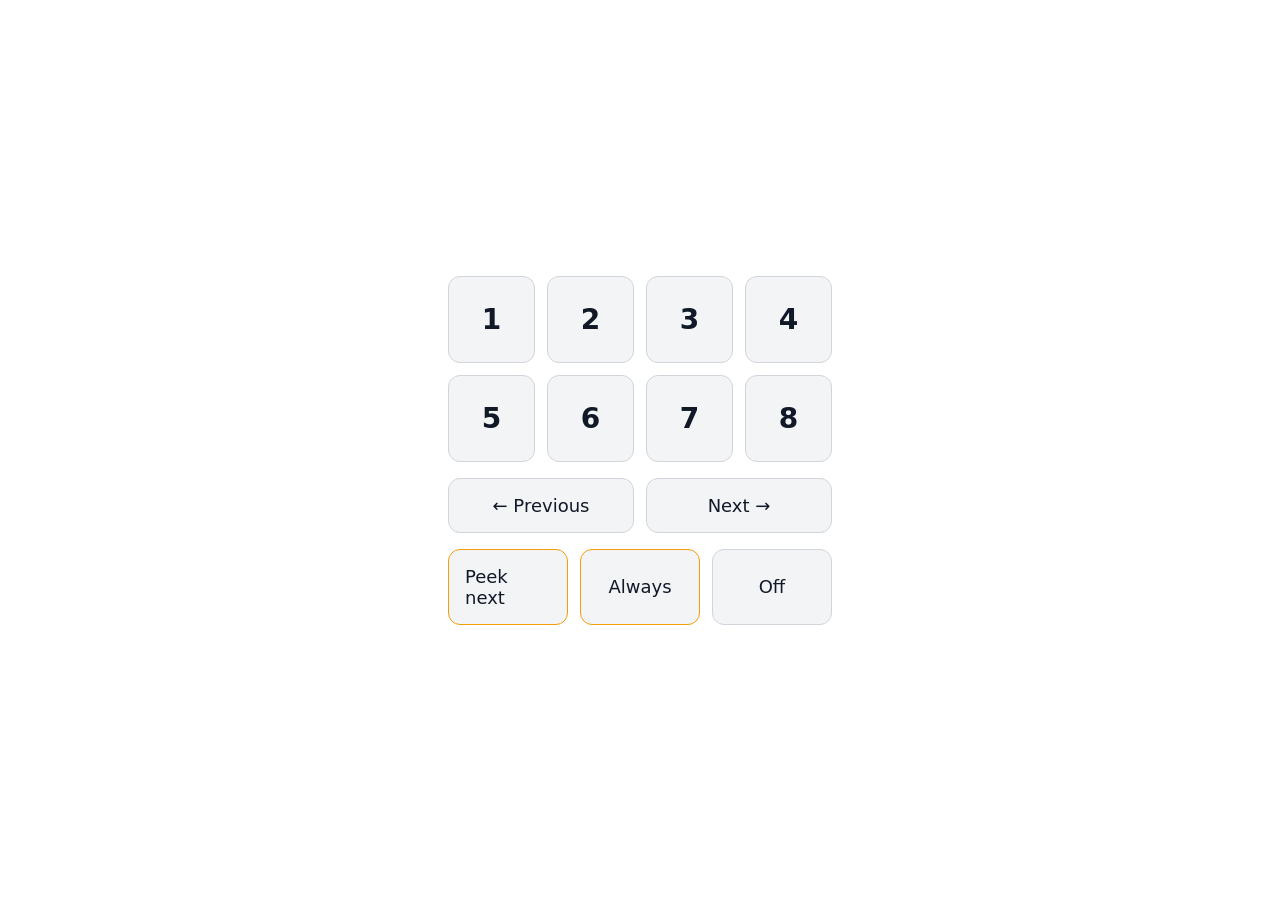
<file: examples/buttons/index.html>
<!doctype html>
<html lang="en">
<head>
  <meta charset="utf-8">
  <meta name="viewport" content="width=device-width, initial-scale=1">
  <title>HDMI inputs</title>
  <link rel="stylesheet" href="buttons.css">
</head>
<body>
  <!--
    Input buttons for tesmartctl. Start the listener first:

        tesmartctl listen --http 8080

    Every link below is a request to that listener. Replace 127.0.0.1:8080
    with the address of the computer running tesmartctl when this page is
    opened from another device (the listener must then be started with
    --http 0.0.0.0:8080). The reply lands in the hidden frame, so the page
    stays put. No script, no other files, no network beyond the listener.
  -->
  <iframe name="tesmart" title="listener reply" hidden></iframe>

  <main class="pad">
    <section class="grid" aria-label="Inputs">
      <a class="key" href="http://127.0.0.1:8080/input/1" target="tesmart">1</a>
      <a class="key" href="http://127.0.0.1:8080/input/2" target="tesmart">2</a>
      <a class="key" href="http://127.0.0.1:8080/input/3" target="tesmart">3</a>
      <a class="key" href="http://127.0.0.1:8080/input/4" target="tesmart">4</a>
      <a class="key" href="http://127.0.0.1:8080/input/5" target="tesmart">5</a>
      <a class="key" href="http://127.0.0.1:8080/input/6" target="tesmart">6</a>
      <a class="key" href="http://127.0.0.1:8080/input/7" target="tesmart">7</a>
      <a class="key" href="http://127.0.0.1:8080/input/8" target="tesmart">8</a>
    </section>

    <section class="row" aria-label="Cycle">
      <a class="key key-wide" href="http://127.0.0.1:8080/previous" target="tesmart">&larr; Previous</a>
      <a class="key key-wide" href="http://127.0.0.1:8080/next" target="tesmart">Next &rarr;</a>
    </section>

    <section class="row row-3" aria-label="Peek the next click">
      <a class="key key-wide key-peek" href="http://127.0.0.1:8080/peek/once" target="tesmart">Peek next</a>
      <a class="key key-wide key-peek" href="http://127.0.0.1:8080/peek/always" target="tesmart">Always</a>
      <a class="key key-wide" href="http://127.0.0.1:8080/peek/off" target="tesmart">Off</a>
    </section>
  </main>
</body>
</html>
</file>
<file: examples/buttons/buttons.css>
/* Input buttons for tesmartctl. Plain CSS, no framework. */

:root {
  color-scheme: light dark;
  --page-bg: #ffffff;
  --key-bg: #f3f4f6;
  --key-fg: #111827;
  --key-edge: #d1d5db;
  --key-hot: #2563eb;
  --key-hot-fg: #ffffff;
}

@media (prefers-color-scheme: dark) {
  :root {
    --page-bg: #111827;
    --key-bg: #1f2937;
    --key-fg: #f9fafb;
    --key-edge: #374151;
  }
}

* {
  box-sizing: border-box;
}

body {
  margin: 0;
  min-height: 100vh;
  display: grid;
  place-items: center;
  background: var(--page-bg);
  font-family: system-ui, -apple-system, "Segoe UI", Roboto, sans-serif;
}

.pad {
  display: grid;
  gap: 1rem;
  width: min(100%, 26rem);
  padding: 1rem;
}

.grid {
  display: grid;
  grid-template-columns: repeat(4, 1fr);
  gap: 0.75rem;
}

.row {
  display: grid;
  grid-template-columns: 1fr 1fr;
  gap: 0.75rem;
}

.row-3 {
  grid-template-columns: 1fr 1fr 1fr;
}

.key {
  display: grid;
  place-items: center;
  aspect-ratio: 1;
  border: 1px solid var(--key-edge);
  border-radius: 0.75rem;
  background: var(--key-bg);
  color: var(--key-fg);
  font-size: 1.75rem;
  font-weight: 600;
  text-decoration: none;
  user-select: none;
  -webkit-tap-highlight-color: transparent;
}

.key-wide {
  aspect-ratio: auto;
  padding: 1rem;
  font-size: 1.125rem;
  font-weight: 500;
}

.key:hover,
.key:focus-visible {
  border-color: var(--key-hot);
  outline: none;
}

.key-peek {
  border-color: #f59e0b;
}

.key:active {
  background: var(--key-hot);
  border-color: var(--key-hot);
  color: var(--key-hot-fg);
}
</file>
